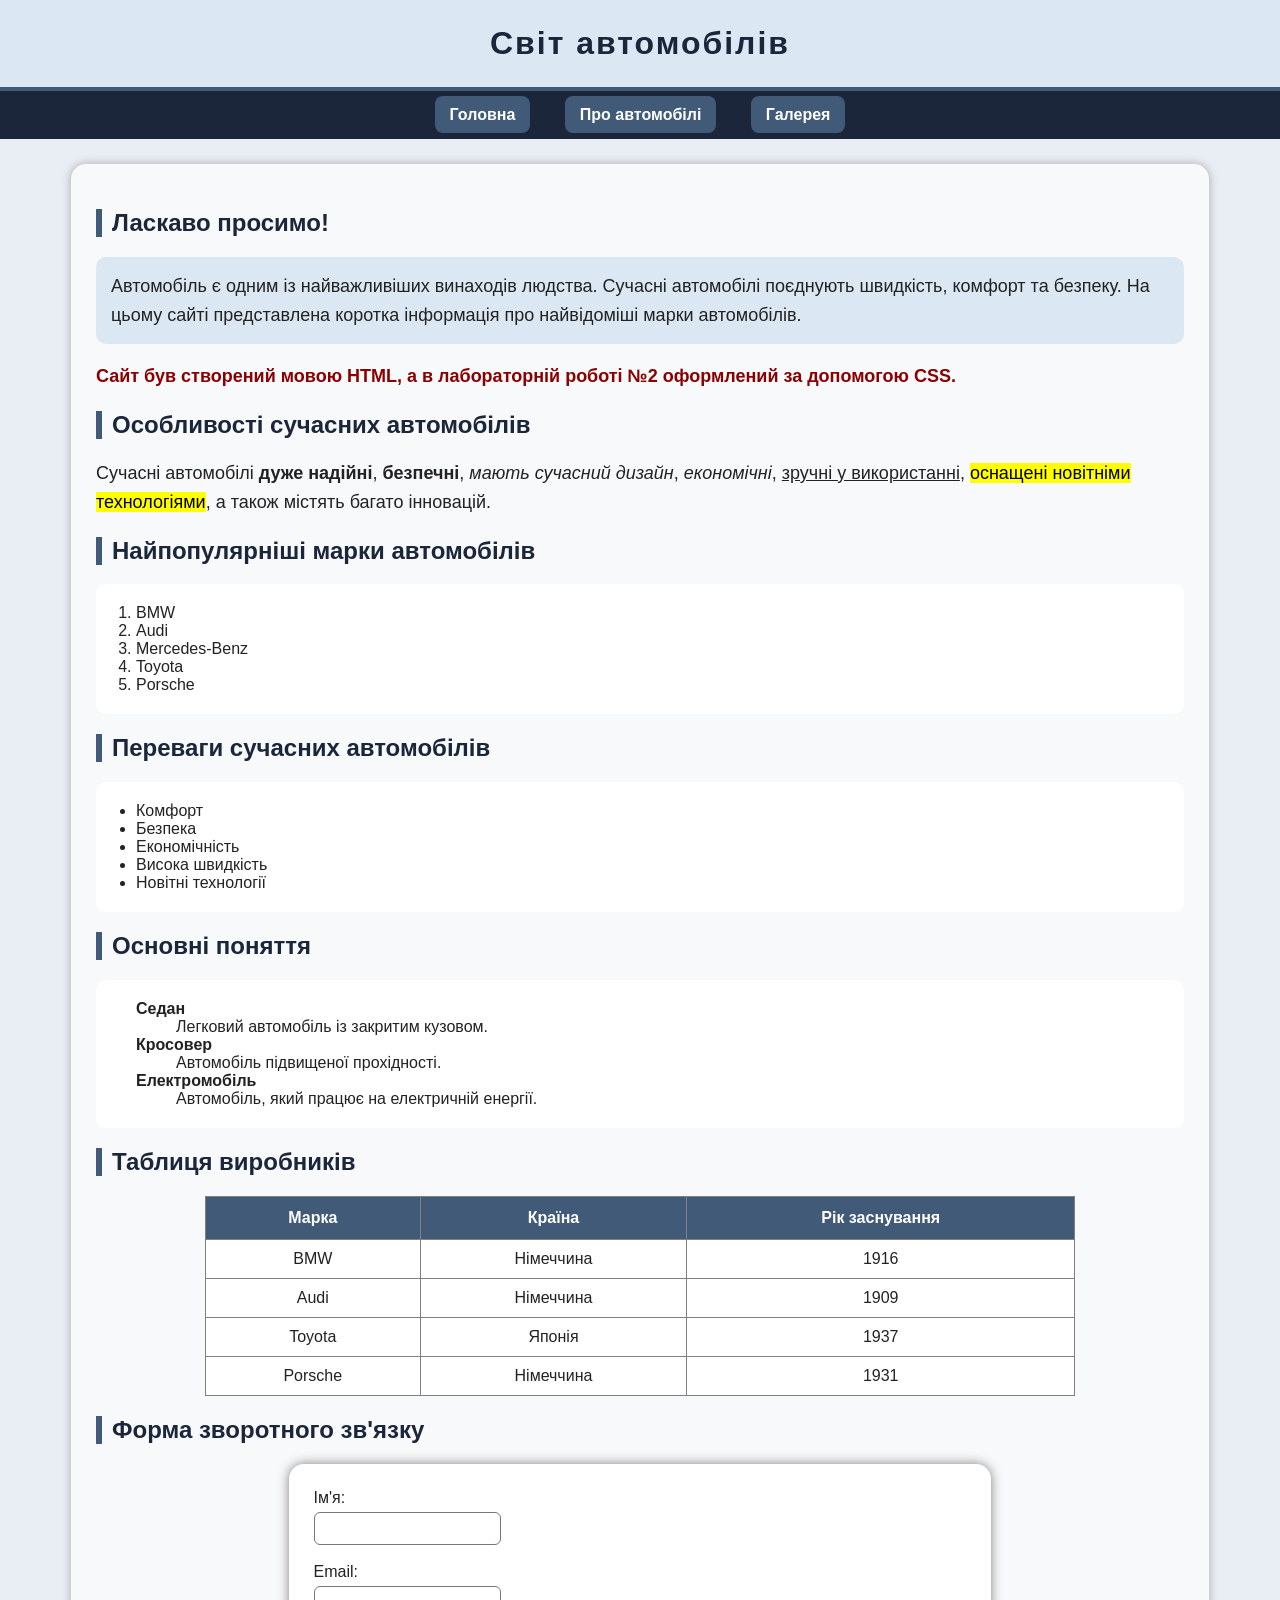
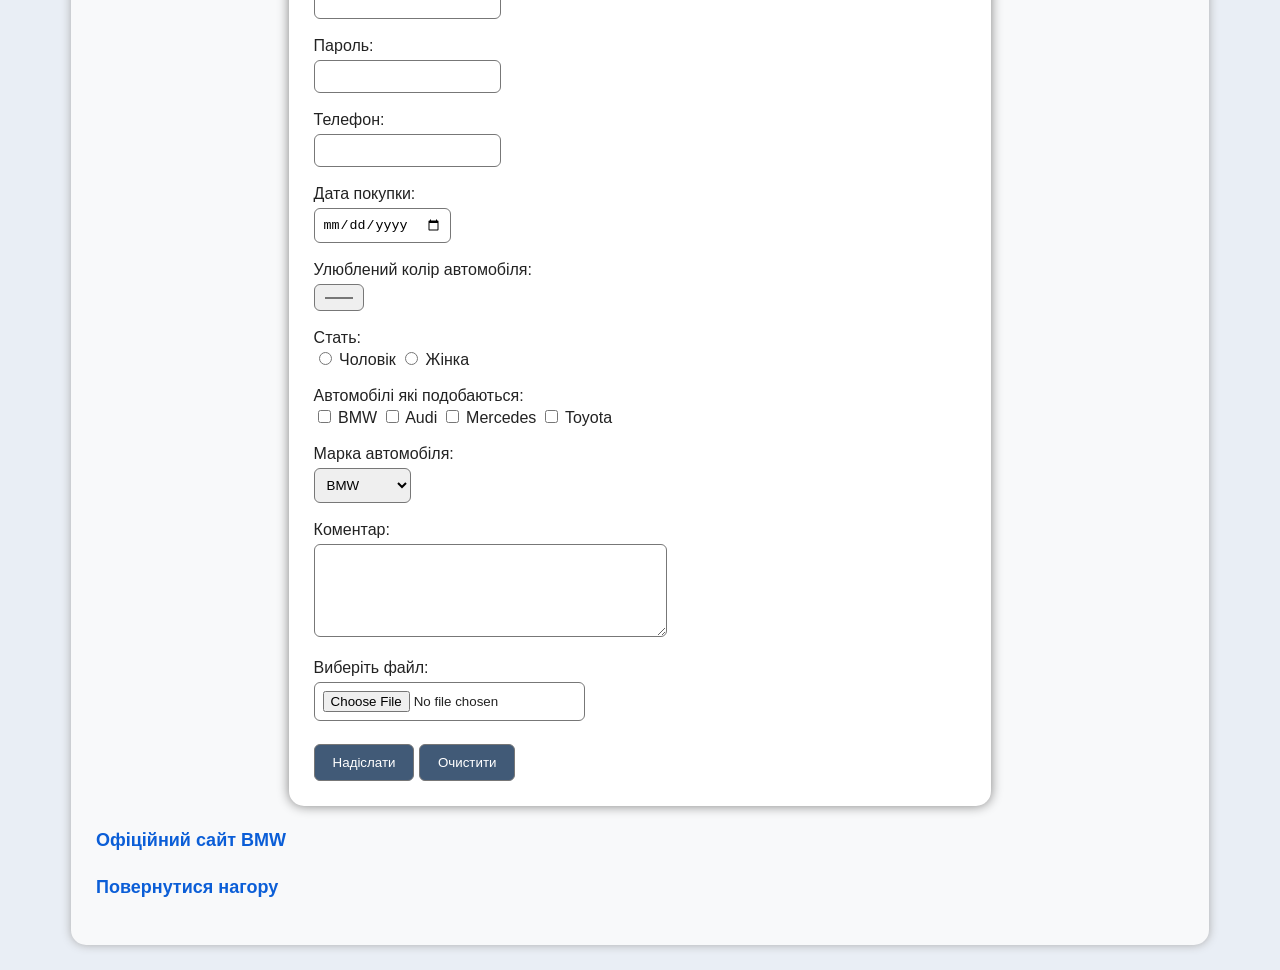
<file: index.html>
<!DOCTYPE html>
<html lang="uk">
<head>
    <meta charset="UTF-8">
    <title>Світ автомобілів</title>

    <link rel="stylesheet" href="style.css">

    <style>
        .welcome {
            background-color: #dbe7f3;
            padding: 15px;
            border-radius: 10px;
        }
    </style>
</head>

<body>

<a id="top"></a>

<h1 id="main-title">Світ автомобілів</h1>

<div class="menu">
    <a href="index.html">Головна</a>
    <a href="about.html">Про автомобілі</a>
    <a href="gallery.html">Галерея</a>
</div>

<div class="content">

<h2>Ласкаво просимо!</h2>

<p class="welcome">
Автомобіль є одним із найважливіших винаходів людства.
Сучасні автомобілі поєднують швидкість, комфорт та безпеку.
На цьому сайті представлена коротка інформація про найвідоміші марки автомобілів.
</p>

<p style="color: darkred; font-weight: bold;">
Сайт був створений мовою HTML, а в лабораторній роботі №2 оформлений за допомогою CSS.
</p>

<h2>Особливості сучасних автомобілів</h2>

<p>
Сучасні автомобілі
<b>дуже надійні</b>,
<strong>безпечні</strong>,
<i>мають сучасний дизайн</i>,
<em>економічні</em>,
<u>зручні у використанні</u>,
<mark>оснащені новітніми технологіями</mark>,
а також містять багато інновацій.
</p>

<h2>Найпопулярніші марки автомобілів</h2>

<ol>
    <li>BMW</li>
    <li>Audi</li>
    <li>Mercedes-Benz</li>
    <li>Toyota</li>
    <li>Porsche</li>
</ol>

<h2>Переваги сучасних автомобілів</h2>

<ul>
    <li>Комфорт</li>
    <li>Безпека</li>
    <li>Економічність</li>
    <li>Висока швидкість</li>
    <li>Новітні технології</li>
</ul>

<h2>Основні поняття</h2>

<dl>
    <dt><b>Седан</b></dt>
    <dd>Легковий автомобіль із закритим кузовом.</dd>

    <dt><b>Кросовер</b></dt>
    <dd>Автомобіль підвищеної прохідності.</dd>

    <dt><b>Електромобіль</b></dt>
    <dd>Автомобіль, який працює на електричній енергії.</dd>
</dl>

<h2>Таблиця виробників</h2>

<table border="1">
<tr>
    <th>Марка</th>
    <th>Країна</th>
    <th>Рік заснування</th>
</tr>

<tr>
    <td>BMW</td>
    <td>Німеччина</td>
    <td>1916</td>
</tr>

<tr>
    <td>Audi</td>
    <td>Німеччина</td>
    <td>1909</td>
</tr>

<tr>
    <td>Toyota</td>
    <td>Японія</td>
    <td>1937</td>
</tr>

<tr>
    <td>Porsche</td>
    <td>Німеччина</td>
    <td>1931</td>
</tr>
</table>

<h2>Форма зворотного зв'язку</h2>

<form>
Ім'я:<br>
<input type="text"><br><br>

Email:<br>
<input type="email"><br><br>

Пароль:<br>
<input type="password"><br><br>

Телефон:<br>
<input type="tel"><br><br>

Дата покупки:<br>
<input type="date"><br><br>

Улюблений колір автомобіля:<br>
<input type="color"><br><br>

Стать:<br>
<input type="radio" name="sex"> Чоловік
<input type="radio" name="sex"> Жінка

<br><br>

Автомобілі які подобаються:<br>
<input type="checkbox"> BMW
<input type="checkbox"> Audi
<input type="checkbox"> Mercedes
<input type="checkbox"> Toyota

<br><br>

Марка автомобіля:<br>
<select>
    <option>BMW</option>
    <option>Audi</option>
    <option>Mercedes</option>
    <option>Toyota</option>
    <option>Porsche</option>
</select>

<br><br>

Коментар:<br>
<textarea rows="5" cols="40"></textarea>

<br><br>

Виберіть файл:<br>
<input type="file">

<br><br>

<input type="submit" value="Надіслати">
<input type="reset" value="Очистити">
</form>

<p>
<a href="https://www.bmw.com" target="_blank">Офіційний сайт BMW</a>
</p>

<p>
<a href="#top">Повернутися нагору</a>
</p>

</div>

</body>
</html>
</file>
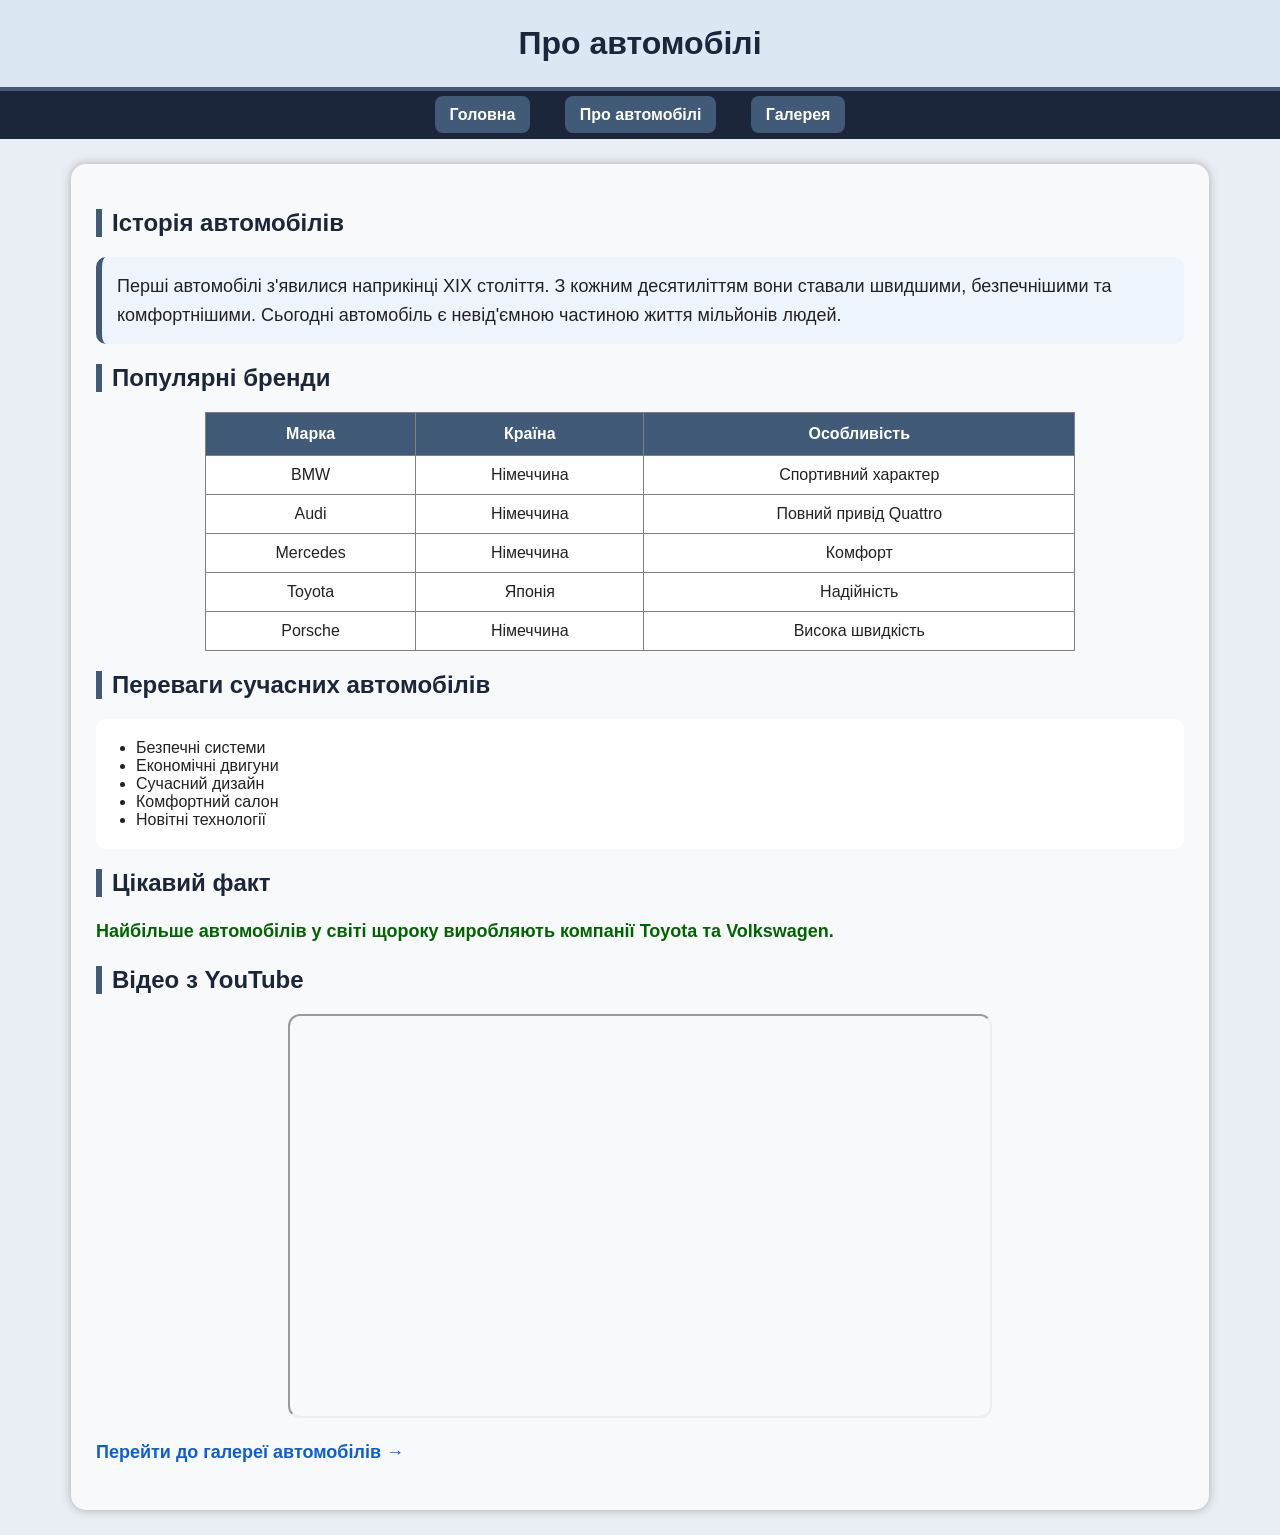
<file: about.html>
<!DOCTYPE html>
<html lang="uk">
<head>
    <meta charset="UTF-8">
    <title>Про автомобілі</title>

    <link rel="stylesheet" href="style.css">

    <style>
        .info {
            background-color: #eef4fb;
            border-left: 6px solid #415a77;
            padding: 15px;
            border-radius: 10px;
        }
    </style>
</head>

<body>

<h1>Про автомобілі</h1>

<div class="menu">
    <a href="index.html">Головна</a>
    <a href="about.html">Про автомобілі</a>
    <a href="gallery.html">Галерея</a>
</div>

<div class="content">

<h2>Історія автомобілів</h2>

<p class="info">
Перші автомобілі з'явилися наприкінці XIX століття.
З кожним десятиліттям вони ставали швидшими, безпечнішими та комфортнішими.
Сьогодні автомобіль є невід'ємною частиною життя мільйонів людей.
</p>

<h2>Популярні бренди</h2>

<table border="1">

<tr>
    <th>Марка</th>
    <th>Країна</th>
    <th>Особливість</th>
</tr>

<tr>
    <td>BMW</td>
    <td>Німеччина</td>
    <td>Спортивний характер</td>
</tr>

<tr>
    <td>Audi</td>
    <td>Німеччина</td>
    <td>Повний привід Quattro</td>
</tr>

<tr>
    <td>Mercedes</td>
    <td>Німеччина</td>
    <td>Комфорт</td>
</tr>

<tr>
    <td>Toyota</td>
    <td>Японія</td>
    <td>Надійність</td>
</tr>

<tr>
    <td>Porsche</td>
    <td>Німеччина</td>
    <td>Висока швидкість</td>
</tr>

</table>

<h2>Переваги сучасних автомобілів</h2>

<ul>
    <li>Безпечні системи</li>
    <li>Економічні двигуни</li>
    <li>Сучасний дизайн</li>
    <li>Комфортний салон</li>
    <li>Новітні технології</li>
</ul>

<h2>Цікавий факт</h2>

<p style="color: darkgreen; font-weight: bold;">
Найбільше автомобілів у світі щороку виробляють компанії Toyota та Volkswagen.
</p>

<h2>Відео з YouTube</h2>

<iframe
width="700"
height="400"
src="https://www.youtube.com/embed/32M3M3zH4jQ"
title="YouTube video player"
allowfullscreen>
</iframe>

<p>
<a href="gallery.html">Перейти до галереї автомобілів →</a>
</p>

</div>

</body>
</html>
</file>
<file: style.css>
body {
    font-family: Arial, sans-serif;
    background-color: #e9eef5;
    color: #222;
    margin: 0;
    padding: 0;
}

h1 {
    text-align: center;
    color: #1b263b;
    background-color: #dbe7f3;
    padding: 25px;
    margin: 0;
    border-bottom: 4px solid #415a77;
}

h2 {
    color: #1b263b;
    border-left: 6px solid #415a77;
    padding-left: 10px;
}

p {
    font-size: 18px;
    line-height: 1.6;
}

a {
    color: #0b5ed7;
    text-decoration: none;
    font-weight: bold;
}

a:hover {
    color: #d00000;
    text-decoration: underline;
}

ul, ol, dl {
    background-color: white;
    padding: 20px 40px;
    border-radius: 10px;
}

table {
    width: 80%;
    border-collapse: collapse;
    background-color: white;
    margin: 20px auto;
}

th {
    background-color: #415a77;
    color: white;
    padding: 12px;
}

td {
    padding: 10px;
    text-align: center;
}

img {
    border: 4px solid #415a77;
    border-radius: 15px;
    margin: 15px;
    box-shadow: 0 0 12px gray;
}

img:hover {
    transform: scale(1.05);
}

video, audio, iframe {
    display: block;
    margin: 20px auto;
    border-radius: 12px;
}

form {
    width: 60%;
    background-color: white;
    padding: 25px;
    margin: 20px auto;
    border-radius: 15px;
    box-shadow: 0 0 12px gray;
}

input, select, textarea {
    padding: 8px;
    margin-top: 5px;
    border: 1px solid #777;
    border-radius: 6px;
}

input[type="submit"], input[type="reset"] {
    background-color: #415a77;
    color: white;
    cursor: pointer;
    padding: 10px 18px;
}

input[type="submit"]:hover, input[type="reset"]:hover {
    background-color: #1b263b;
}

.menu {
    text-align: center;
    background-color: #1b263b;
    padding: 15px;
}

.menu a {
    color: white;
    margin: 0 15px;
    padding: 10px 15px;
    background-color: #415a77;
    border-radius: 8px;
}

.menu a:hover {
    background-color: #778da9;
    color: white;
}

.content {
    width: 85%;
    margin: 25px auto;
    background-color: #f8f9fa;
    padding: 25px;
    border-radius: 15px;
    box-shadow: 0 0 10px #aaa;
}

#main-title {
    letter-spacing: 2px;
}
</file>
